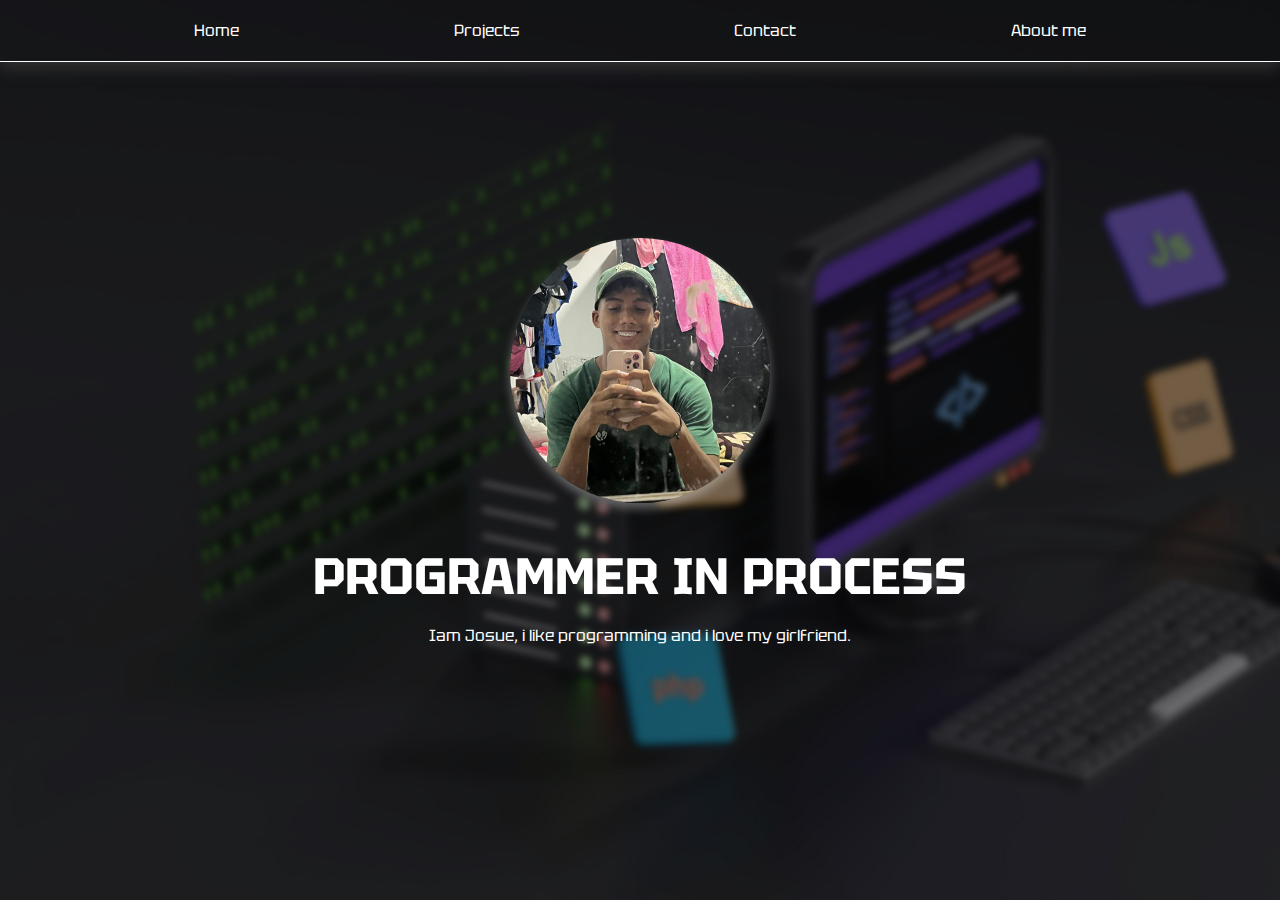
<file: index.html>
<!DOCTYPE html>
<html lang="en">
<head>
    <meta charset="UTF-8">
    <meta name="viewport" content="width=device-width, initial-scale=1.0">
    <title>Layout</title>
    <link rel="stylesheet" href="style.css">
    <link rel="preconnect" href="https://fonts.googleapis.com">
    <link rel="preconnect" href="https://fonts.gstatic.com" crossorigin>
    <link href="https://fonts.googleapis.com/css2?family=Tektur:wght@400..900&display=swap" rel="stylesheet">
        
</head>
<body>
    <nav>
        <div class="nav_container">
            <ul class="nav_links"> 
                <li class="nav_items"><a href="index.html" class="link-items">Home</a></li>
                <li class="nav_items"><a href="Projects/projects.html" class="link-items" target="_self" rel="noopener noreferrer nofollow">Projects</a></li>
                <li class="nav_items"><a href="TextArea/index.html" class="link-items" target="_self" rel="noopener noreferrer nofollow">Contact</a></li>
                <li class="nav_items"><a href="Tarjeta de presentacion, Josue/index.html" class="link-items">About me</a></li>
            </ul>
        </div>
    </nav>

    <header>
        <div class="header_container">
            <img src="Assets/Foto Josue.jpg" alt="">
            <h1>programmer in process</h1>
            <p>Iam Josue, i like programming and i love my girlfriend.</p>
        </div>
    </header>
</body>
</html>
</file>
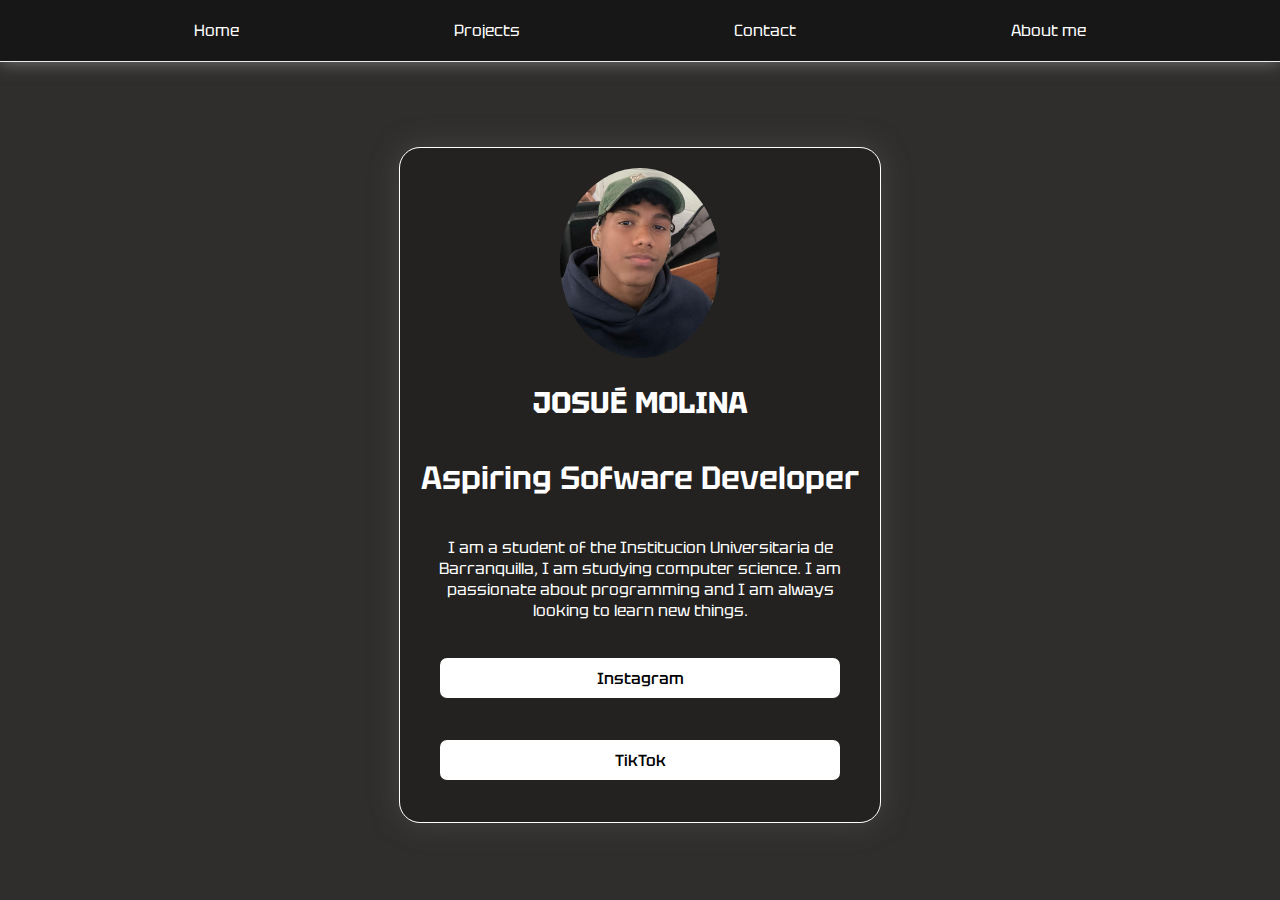
<file: Tarjeta de presentacion, Josue/index.html>
<!-- hacer una minitarjeta de mi, usar todo lo aprendido a su comodidad y usar favicons  y metadatos -->
<!DOCTYPE html>
<html lang="en">
    <head>
        <meta charset="UTF-8">
        <meta name="viewport" content="width=device-width, initial-scale=1.0">
        <title>Layout</title>
        <link rel="stylesheet" href="style.css">
        <link rel="preconnect" href="https://fonts.googleapis.com">
        <link rel="preconnect" href="https://fonts.gstatic.com" crossorigin>
        <link href="https://fonts.googleapis.com/css2?family=Tektur:wght@400..900&display=swap" rel="stylesheet">    
    </head>
    <body>
        <nav>
            <div class="nav_container">
                <ul class="nav_links"> 
                    <li class="nav_items"><a href="../index.html" class="link-items">Home</a></li>
                    <li class="nav_items"><a href="../Projects/projects.html" class="link-items" target="_self" rel="noopener noreferrer nofollow">Projects</a></li>
                    <li class="nav_items"><a href="../TextArea/index.html" class="link-items" target="_self" rel="noopener noreferrer nofollow">Contact</a></li>
                    <li class="nav_items"><a href="index.html" class="link-items">About me</a></li>
                </ul>
            </div>
        </nav>    
        <div id="container">
            <div class="containerCard">
                <img src="img/imagen de perfil.jpg" alt="Foto de Josue Molina">
                <h2>JOSUÉ MOLINA</h2>
                <h1 title="Aspirante a desarrollador de software">Aspiring Sofware Developer</h1>
                <p>
                    I am a student of the Institucion Universitaria de Barranquilla, I am studying computer science. I am passionate about programming and I am always looking to learn new things.
                </p>
                <a href="https://www.instagram.com/josuezzz.0/" target="_blank" rel= "noopener noreferrer"><h4>Instagram</h4></a>
                <a href="https://www.tiktok.com/@quien_.j" target="_blank" rel= "noopener noreferrer"><h4>TikTok</h4></a>
            </div>
        </div>
    </body>
</html>
</file>
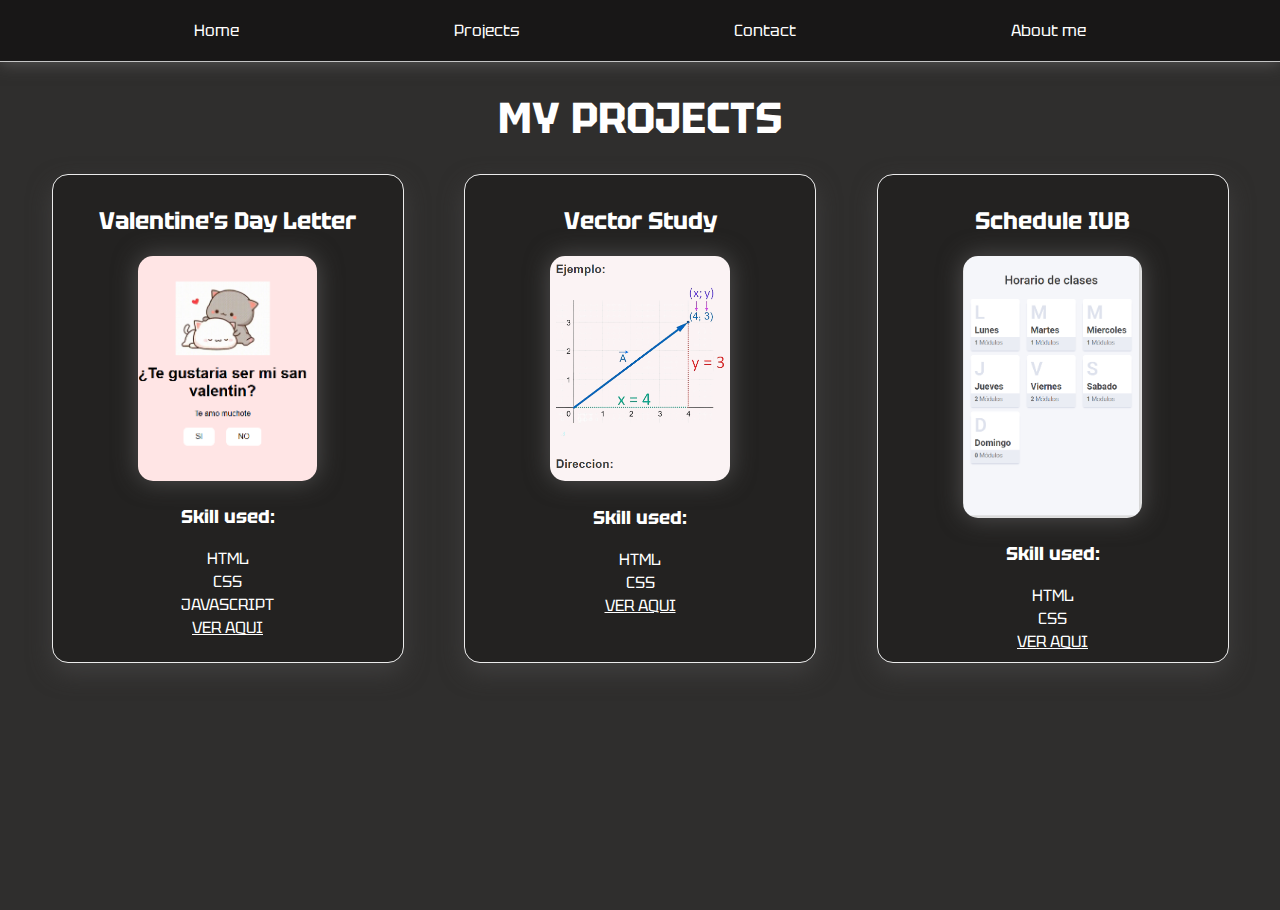
<file: Projects/projects.html>
<!DOCTYPE html>
<html lang="en">
<head>
    <meta charset="UTF-8">
    <meta name="viewport" content="width=device-width, initial-scale=1.0">
    <title>Document</title>
    <link rel="stylesheet" href="style.css">
    <link rel="preconnect" href="https://fonts.googleapis.com">
    <link rel="preconnect" href="https://fonts.gstatic.com" crossorigin>
    <link href="https://fonts.googleapis.com/css2?family=Tektur:wght@400..900&display=swap" rel="stylesheet">
</head>
<body>
    <div class="container">
        <nav>
            <div class="nav_container">
                <ul class="nav_links"> 
                    <li class="nav_items"><a href="../index.html" class="link-items">Home</a></li>
                    <li class="nav_items"><a href="projects.html" class="link-items">Projects</a></li>
                    <li class="nav_items"><a href="../TextArea/index.html" class="link-items" target="_self" rel="noopener noreferrer nofollow">Contact</a></li>
                    <li class="nav_items"><a href="../Tarjeta de presentacion, Josue/index.html" class="link-items">About me</a></li>
                </ul>
            </div>
        </nav>
            <header>
                <h1>MY PROJECTS</h1>
            </header>
            <main class="main_container">
                <div class="project">
                    <h2>Valentine's Day Letter</h2>
                    <img src="Assets/SanValentin.png" alt="Carta de San Valentin">
                    <h3>Skill used:</h3>
                    <ul>
                        <li>HTML</li>
                        <li>CSS</li>
                        <li>JAVASCRIPT</li>
                    </ul>
                    <a href="https://josuezzz1.github.io/SanValentine/" target="_blank" rel="noopener nofollow noreferrer">VER AQUI</a>
                </div>
                <div class="project">
                    <h2>Vector Study</h2>
                    <img src="Assets/Vectores.png" alt="Vectores">
                    <h3>Skill used:</h3>
                    <ul>
                        <li>HTML</li>
                        <li>CSS</li>
                    </ul>
                    <a href="https://josuezzz1.github.io/EstudioVectores/" target="_blank" rel="noopener nofollow noreferrer">VER AQUI</a>
                </div>
                <div class="project">
                    <h2>Schedule IUB</h2>
                    <img src="Assets/horarioIUB.png" alt="Horario IUB" class="horarioIUB">
                    <h3>Skill used:</h3>
                    <ul>
                        <li>HTML</li>
                        <li>CSS</li>
                    </ul>
                    <a href="https://josuezzz1.github.io/HorarioIUB/" target="_blank" rel="noopener nofollow noreferrer">VER AQUI</a>
                </div>
                </div>
            </main>
    </div>


</body>
</html>
</file>
<file: style.css>
body {
    font-family: "Tektur", sans-serif;
    margin: 0;
    box-sizing: border-box;
}
h1 {
    text-transform: uppercase;
    margin: 0;
    font-size: 3.2rem;
    text-align: center;
}

/* Header*/
.header_container {
    height: 100vh;
    background-image: url("Assets/Background.jpg");
    background-size: cover;
    color: white;
    display: flex;
    justify-content: center;
    align-items: center;
    flex-direction: column;
}


.header_container img {
    width: 16%;
    min-width: 260px;
    border-radius: 50%;
    margin-bottom: 40px;
    box-shadow: 0px 6px 10px rgba(217, 217, 217, 0.409); 
}

.header_container p {
    max-width: 1200px;
    text-align: center;
}

/* NavBar menu */

.nav_links {
    padding: 20px 0;
    margin: 0;
    display: flex;
    flex-flow: row wrap;
    justify-content: space-evenly;
    background-color: transparent;
    outline: 1px solid white;
}

.link-items {
    color: white;
    text-decoration: none;
    padding: 15px 20px;
    border-radius: 15px;
    transition: background-color 0.3s;


}
nav {
    position: absolute;
    width: 100%;
    z-index: 100;
    box-shadow: 0px 6px 15px rgba(63, 62, 62, 0.797);
}
li {
    list-style: none;
}

.link-items:hover {
    background-color: white;
    color: black;
    text-decoration: underline;
    
}

main {
    z-index: 1;
    max-width: 80%;
    margin: 0 auto;
    text-align: justify;
    font-size: 1.1rem;
}

@media screen and (max-width: 600px) {
    nav {
        position: relative;
        top: 0;
    }
    .nav_links {
        flex-direction: column;
        text-align: center;
    }
    li {
        margin: 10px 0;
    }
    nav {
        background-color: rgb(15, 14, 14);
    }
    h1 {
        font-size: 1.5rem;
    }
    
}
</file>
<file: Tarjeta de presentacion, Josue/style.css>
body {
    color: rgb(255, 255, 255);
    font-family: tektur;
    margin: 0;
    background-color: #2f2e2d;
}

img {
   width: 160px;
   height: 190px;
   border-radius: 50%;

}

H1 {
    font-weight: 600;
    margin-top: 10px;
}

#container {
    display: flex;
    width: 100%;
    height: 100vh;
    justify-content: center;
    align-items: center;
    box-sizing: border-box;
}

.containerCard {
    min-width: 300px;
    max-height: max-content;
    background-color: #232221;
    outline: 1px solid white;
    border-radius: 20px;
    text-align: center;
    padding: 20px;
    display: flex;
    flex-flow: column wrap;
    justify-content: center;
    align-items: center;
    margin-top: 10px;
    box-shadow: 0px 0px 30px 1px  rgba(109, 108, 108, 0.371);
    margin-top: 70px;
}

p {
    max-width: 440px;
}

a {
    text-decoration: none;
    
}

h4 {
    width: 400px;
    height: 30px;
    font-weight: 500;
    border: 1px none;
    border-radius: 7px;
    padding-top: 10px;
    background-color: rgb(255, 255, 255);
    color: rgb(0, 0, 0);
    transition: 0.3s ease-in-out;
}

h2 {
    font-size: 30px;
}

h4:hover {
    background-color: rgb(44, 45, 50);
    color: white;
    cursor: pointer;
}

/* NavBar */
.nav_links {
    padding: 20px 0;
    margin: 0;
    display: flex;
    flex-flow: row wrap;
    justify-content: space-evenly;
    background-color: rgb(24, 23, 23);

}

.link-items {
    color: white;
    text-decoration: none;
    padding: 15px 20px;
    border-radius: 15px;
    transition: background-color 0.3s;


}
nav {
    position: absolute;
    top: 0;
    width: 100%;
    z-index: 100;
    box-shadow: 0px 3px 15px rgba(147, 146, 146, 0.606);
    outline: 1px solid rgb(235, 235, 235);
}
li {
    list-style: none;
}

.link-items:hover {
    background-color: white;
    color: black;
    text-decoration: underline;
    
}
@media screen and (max-width: 600px) {
    h4 {
        width: 300px;
    }
    .containerCard {
        width: 100%;
        background-color: transparent;
        box-shadow: none;
        outline: none;
    }
    nav {
        position: relative;
        top: 0;
    }
    .nav_links {
        flex-direction: column;
        text-align: center;
    }
    li {
        margin: 10px 0;
    }
}
</file>
<file: Projects/style.css>
body {
    background-color: #2f2e2d;
    color: white;
    margin: 0;
    font-family: "Tektur", sans-serif;
    margin-bottom: 10px;
}
div, body {
    box-sizing: border-box;
}
.container {
    height: 100vh;
    display: flex;
    flex-direction: column;
}
/* Header */
header h1 {
    text-align: center;
    font-size: 2.7em;
}

/* MAIN */

.main_container {
    display: flex;
    justify-content: space-evenly;
    gap: 10px;
    flex-wrap: wrap;
}

.main_container img {
    max-width: 180px;
    border-radius: 15px;
    box-shadow: 0px 0px 25px rgba(89, 88, 88, 0.864);
}

.main_container ul {
    padding: 0;
    margin: 0;
    text-align: center;
}

.main_container a {
    color: white;
}

.main_container a:hover {
    background-color: #232221;
    color: rgb(151, 140, 140)
}

.main_container li {
    list-style: none;
    margin: 2px 0;
}

.main_container li:hover {
    text-decoration: underline;
}

.project {
    background-color: #232221;
    width: 350px;
    text-align: center;
    border-radius: 15px;
    outline: 1px solid rgb(235, 235, 235);
    box-shadow: 0px 10px 25px rgba(69, 67, 67, 0.83);
    padding: 10px;
}


/* NavBar */
.nav_links {
    padding: 20px 0;
    margin: 0;
    display: flex;
    flex-flow: row wrap;
    justify-content: space-evenly;
    background-color: rgb(24, 23, 23);

}

.link-items {
    color: white;
    text-decoration: none;
    padding: 15px 20px;
    border-radius: 15px;
    transition: background-color 0.3s;


}
nav {
    position: relative;
    top: 0;
    width: 100%;
    z-index: 100;
    box-shadow: 0px 3px 15px rgba(109, 107, 107, 0.606);
    outline: 1px solid rgb(197, 197, 197);
}
li {
    list-style: none;
}

.link-items:hover {
    background-color: white;
    color: black;
    text-decoration: underline;
    
}
@media screen and (max-width: 600px) {
    .nav_links {
        flex-direction: column;
        text-align: center;
    }
    li {
        margin: 10px 0;
    }
    .main_container {
        flex-direction: column;
        align-items: center;
        gap: 10px;
    }
    .project {
        width: 70%;
    }
    nav {
        background-color: rgb(15, 14, 14);
    }
}
</file>
